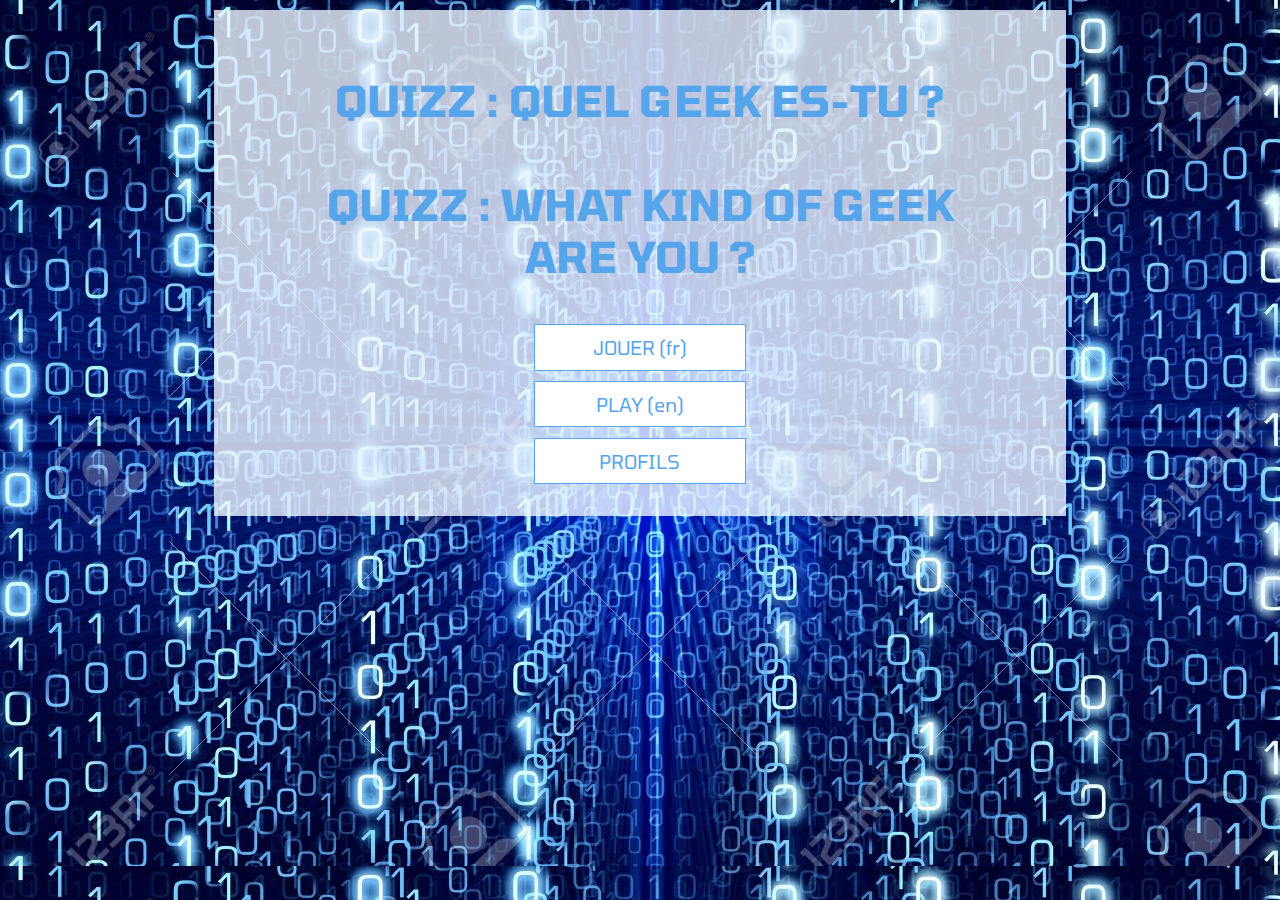
<file: version2_JS/index.html>
<!DOCTYPE html>
<html lang="en" dir="ltr">
  <head>
    <meta charset="utf-8">
    <title>Quizz quel geek es-tu ? version 2</title>
    <link href="https://fonts.googleapis.com/css?family=Tomorrow:400,500,600,700&display=swap" rel="stylesheet">
    <link rel="stylesheet" href="style2.css">
  </head>

  <body>
    <div class="container">
      <div id="home" class="flex-center flex-column">
        <h1>QUIZZ : QUEL GEEK ES-TU ?<br> <br> QUIZZ : WHAT KIND OF GEEK ARE YOU ?</h1>
        <a class="btn" href="jeux.html">JOUER (fr)</a>
        <a class="btn" href="game.html">PLAY (en)</a>
        <a class="btn" href="profil.html">PROFILS</a>
      </div>
    </div>
  </body>
</html>
</file>
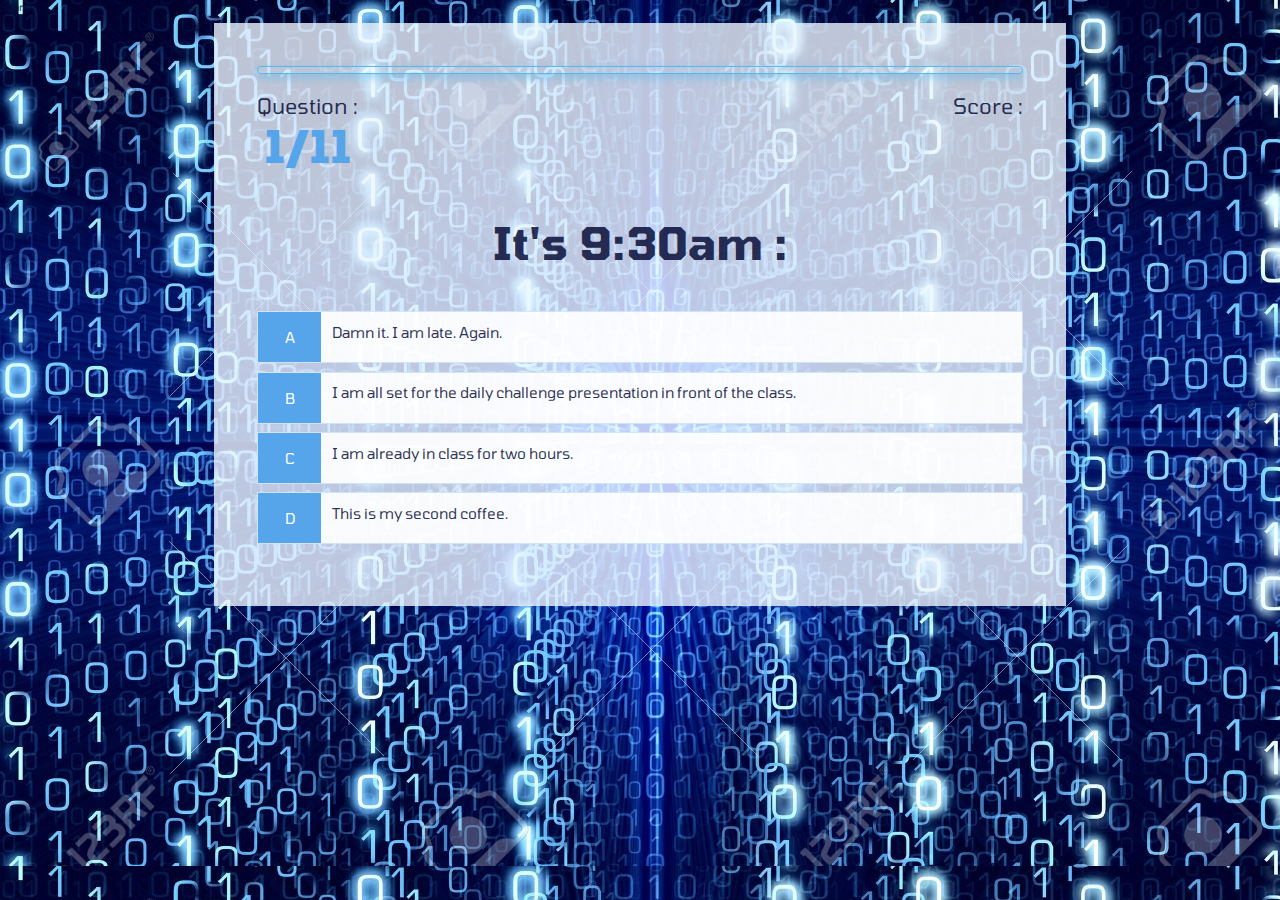
<file: version2_JS/game.html>
<!DOCTYPE html>
<html lang="en" dir="ltr">
  <head>
    <meta charset="utf-8">
    <title>quizz play</title>
    <link href="https://fonts.googleapis.com/css?family=Tomorrow:400,500,600,700&display=swap" rel="stylesheet">
    <link rel="stylesheet" href="style2.css">
    <link rel="stylesheet" href="game.css">
  </head>

  <body>

    <div class="">
      Score :
    </div>
    <div class="">

    </div>

    <div class="container">
      <div id="game" class="justify-center flex-column">
        <div id="progressBar">
          <div id="progressBarFull"></div>
        </div>
        <div id="count">
          <div id="count-item">
            <p class="count-prefix">
              Question :
            </p>
            <h2 class="count-text" id="qu-counter"></h2>
          </div>
          <div id="count-item">
            <p class="count-prefix">
              Score :
            </p>
            <h2 class="count-text" id="score"></h2>
          </div>
        </div>

        <h2 id="question" class="text-center"></h2>

        <div class="choice-container">
          <p class="choice-prefix">A</p>
          <p class="choice-text" data-number="4"></p>
        </div>
        <div class="choice-container">
          <p class="choice-prefix">B</p>
          <p class="choice-text" data-number="1"></p>
        </div>
        <div class="choice-container">
          <p class="choice-prefix">C</p>
          <p class="choice-text" data-number="2"></p>
        </div>
        <div class="choice-container">
          <p class="choice-prefix">D</p>
          <p class="choice-text" data-number="3"></p>
        </div>
      </div>
    </div>

  <script type="text/javascript" src="game.js"></script>
  </body>
</html>
</file>
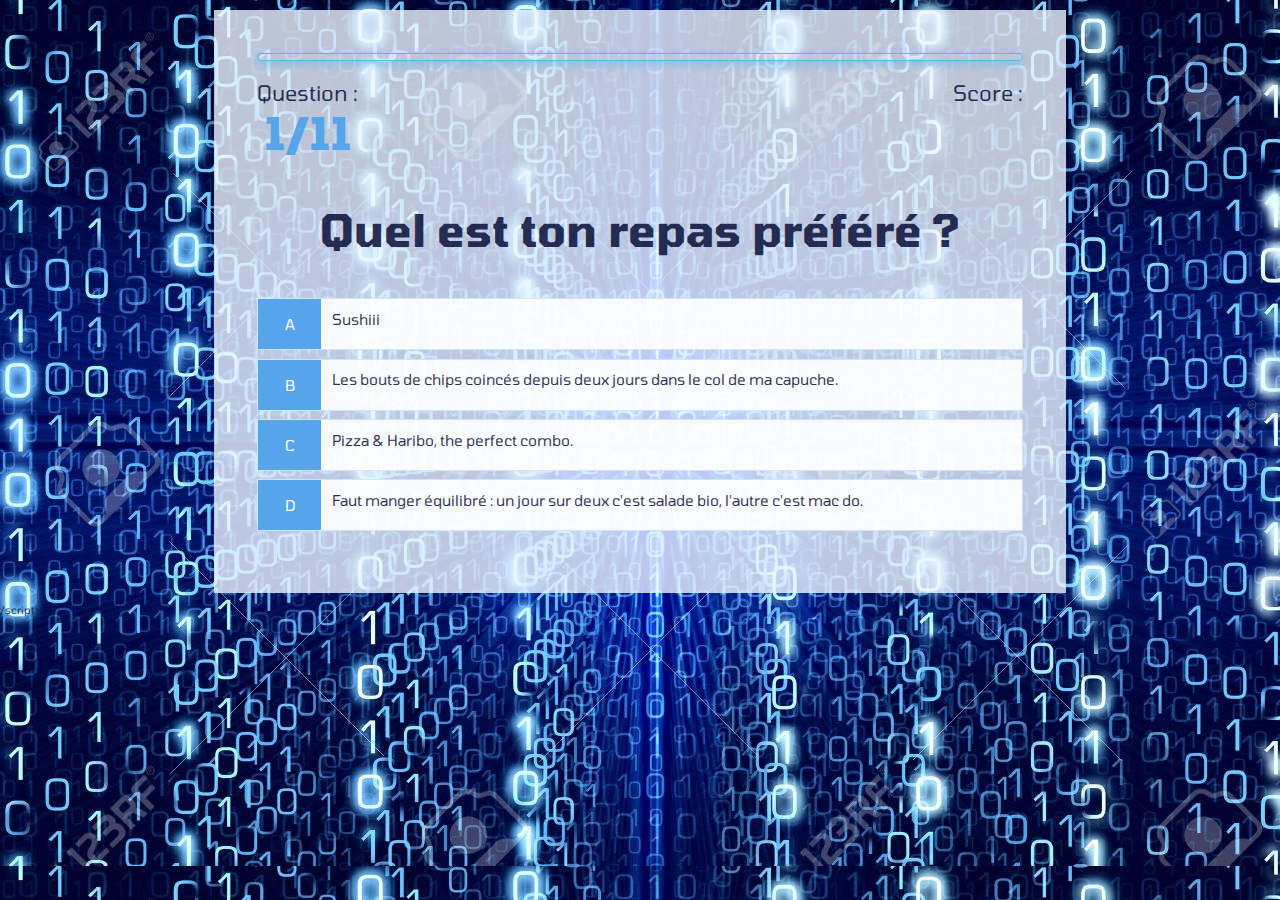
<file: version2_JS/jeux.html>
<!DOCTYPE html>
<html lang="en" dir="ltr">
  <head>
    <meta charset="utf-8">
    <title>quizz play</title>
    <link href="https://fonts.googleapis.com/css?family=Tomorrow:400,500,600,700&display=swap" rel="stylesheet">
    <link rel="stylesheet" href="style2.css">
    <link rel="stylesheet" href="game.css">
  </head>

  <body>

    <div class="container">
      <div id="game" class="justify-center flex-column">
        <div id="progressBar">
          <div id="progressBarFull"></div>
        </div>
        <div id="count">
          <div id="count-item">
            <p class="count-prefix">
              Question :
            </p>
            <h2 class="count-text" id="qu-counter"></h2>
          </div>
          <div id="count-item">
            <p class="count-prefix">
              Score :
            </p>
            <h2 class="count-text" id="score"></h2>
          </div>
        </div>


        <h2 id="question" class="text-center"></h2>

        <div class="choice-container">
          <p class="choice-prefix">A</p>
          <p class="choice-text" data-number="4"></p>
        </div>
        <div class="choice-container">
          <p class="choice-prefix">B</p>
          <p class="choice-text" data-number="1"></p>
        </div>
        <div class="choice-container">
          <p class="choice-prefix">C</p>
          <p class="choice-text" data-number="2"></p>
        </div>
        <div class="choice-container">
          <p class="choice-prefix">D</p>
          <p class="choice-text" data-number="3"></p>
        </div>
      </div>
    </div>

  <script src="jeux.js" charset="utf-8"></script>/script>
  </body>
</html>
</file>
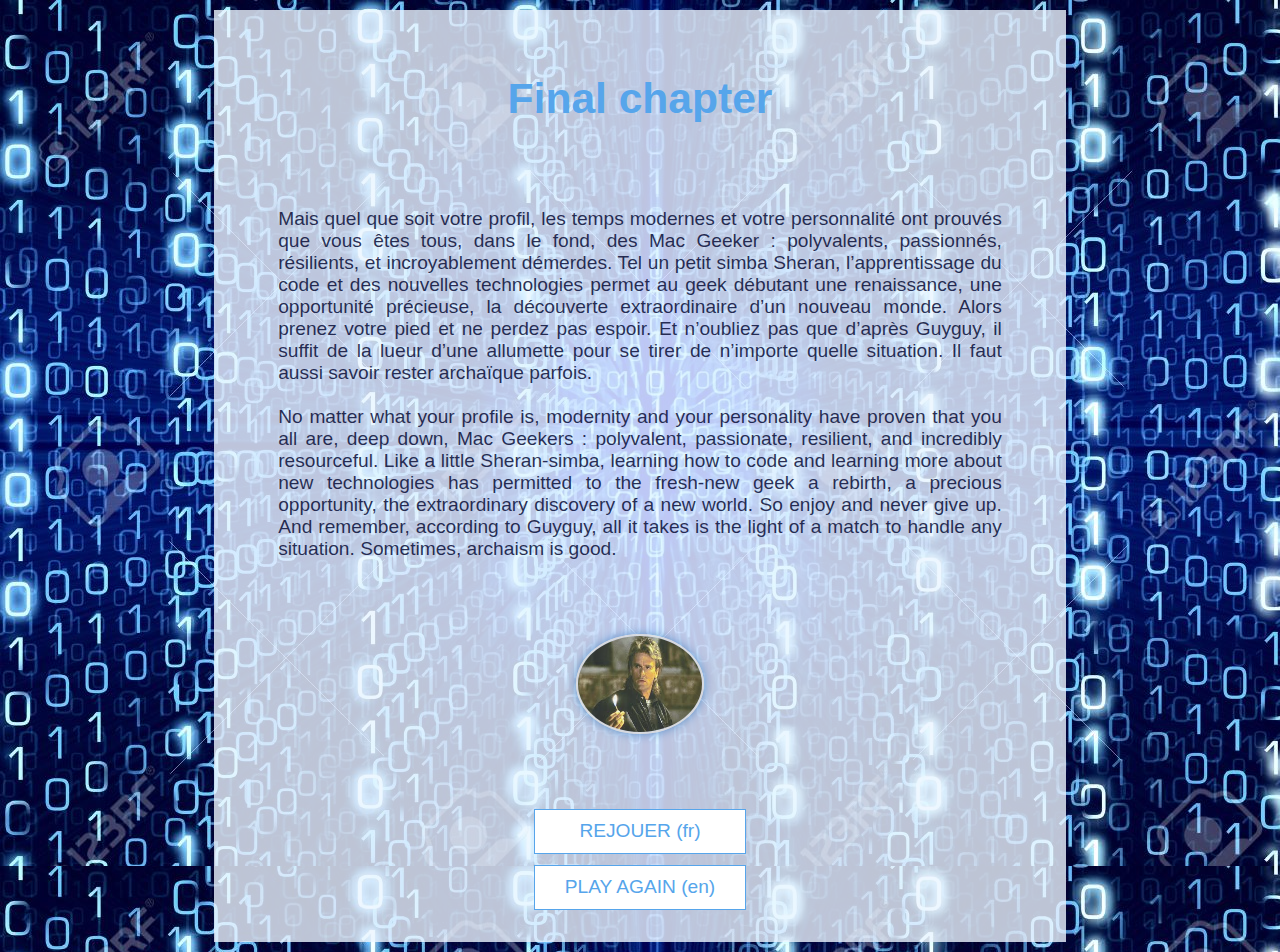
<file: version2_JS/profils.html>
<!DOCTYPE html>
<html lang="en" dir="ltr">
  <head>
    <meta charset="utf-8">
    <title></title>
    <link rel="stylesheet" href="style2.css">
    <link rel="stylesheet" href="game.css">
  </head>
  <body>
    <div class="container">
      <div id="end" class="flex-center flex-column">
        <h1 id="finalScore">Final chapter</h1>
        <div id="finalScoreText">  Mais quel que soit votre profil, les temps modernes et votre personnalité ont prouvés que vous êtes tous, dans le fond, des Mac Geeker : polyvalents, passionnés, résilients, et incroyablement démerdes. Tel un petit simba Sheran, l’apprentissage du code et des nouvelles technologies permet au geek débutant une renaissance, une opportunité précieuse, la découverte extraordinaire d’un nouveau monde. Alors prenez votre pied et ne perdez pas espoir. Et n’oubliez pas que d’après Guyguy, il suffit de la lueur d’une allumette pour se tirer de n’importe quelle situation. Il faut aussi savoir rester archaïque parfois. <br> <br>
        No matter what your profile is, modernity and your personality have proven that you all are, deep down, Mac Geekers : polyvalent, passionate, resilient, and incredibly resourceful. Like a little Sheran-simba, learning how to code and learning more about new technologies has permitted to the fresh-new geek a rebirth, a precious opportunity, the extraordinary discovery of a new world. So enjoy and never give up. And remember, according to Guyguy, all it takes is the light of a match to handle any situation. Sometimes, archaism is good.
        </div>
        <div class="other">
          <img class="image3" src="img/image10.jpg" alt="" height='100'>
        </div>

        <a class="btn" href="jeux.html">REJOUER (fr)</a>
        <a class="btn" href="game.html">PLAY AGAIN (en)</a>
      </div>
    </div>
  </body>
</html>
</file>
<file: version2_JS/style2.css>
:root {
  background-image: url(img/matrix.jpg);
  font-size: 66.5%;
}


* {
  box-sizing: border-box;
  font-family: 'Tomorrow', sans-serif;
  margin: 0;
  padding: 0;
  color : #080d37d9;
}

h1, h2, h3 {
  margin-bottom: 1rem;
}

h1 {
  font-size: 4rem;
  color: #56a5eb;
  margin: 4rem 8rem;
  text-align: center;
}

h1>span{
  font-size: 2.4rem;
  font-weight: 500;
}

h2 {
  font-size: 4.2rem;
  margin-bottom: 4rem;
  font-size: 700;
}

h3 {
  font-size: 2.8rem;
  font-weight: 500;
}


/* UTILITIES */

.container {
  display: flex;
  width: 100%;
  height: 100%;
  background-color: rgba(236,245,255, 0.8);
  justify-content: center;
  align-items: center;
  max-width: 80rem;
  margin: 10px auto;
  padding: 2rem;
}

.container > * {
  width: 100%;
}

.flex-column {
  display: flex;
  flex-direction: column;
}

.flex-center {
  justify-content: center;
  align-items: center;
}

.justify-center {
  justify-content: center;
}

.text-center{
  text-align: center;
}

.hidden {
  display : none;
}

/* BUTTONS */

.btn {
  font-size: 1.8rem;
  padding: 1rem 0;
  width: 20rem;
  text-align: center;
  border: 0.1rem solid #56a5eb;
  margin-bottom: 1rem;
  text-decoration: none;
  color: #56a5eb;
  background-color: white;
}

.btn:hover{
  cursor: pointer;
  box-shadow: 0 0.4rem 1.4rem 0 rgba(86, 185, 235, 0.5);
  transform: translateY(-0.1rem);
}

.btn[disabled]:hover{
  cursor: not-allowed;
  box-shadow: none;
  transform: none;
}
</file>
<file: version2_JS/game.css>
.choice-container {
  display: flex;
  margin-bottom: 0.8rem;
  width: 100%;
  font-size: 1.4rem;
  border: 0.1rem solid rgba(86, 165, 235, 0.25);
  background-color: rgba(255,255,255, 0.9);
}

.choice-container:hover {
  cursor: pointer;
  box-shadow: 0 0.4rem 1.4rem 0 rgba(86, 185, 235, 0.5);
  transform: translateY(-0.1rem);
  transition: transform 150ms;
}

.choice-prefix {
  padding: 1.5rem 2.5rem;
  background-color: #56a5eb;
  color: white;
  justify-content: center;
  align-items: center;
}

.choice-text {
  padding: 1rem;
  width : 100%;
}

#game {
  padding-bottom: 1rem;
  margin: 2rem;
}

/* heading */

#count {
  display: flex;
  justify-content: space-between;
}

.count-prefix {
  text-align: center;
  font-size: 2rem;
}

.count-text {
  text-align: center;
  color: #56a5eb;
}

/* PROGRESS BAR  ***********/

#progressBar {
  width: 100%;
  height : 0.8rem;
  border: 0.1rem solid rgba(86, 185, 235, 1);
  box-shadow: 0rem 0.3rem 0.8rem 0rem rgba(86, 185, 235, 0.6);
  border-radius: 5px;
  margin-bottom: 1.8rem;
}

#progressBarFull {
  height : 100%;
  background-color: #080d37d9;
  /* rgba(0,3,53, 0.5); */
  border-radius: 5px;
  width:0%;
}

/* // RESULT ***** */

#finalScoreText {
  font-size: 1.8rem;
  margin: 4rem;
  text-align: justify;
}

#wrapper {
  width:100%;
}

#wrapper > .pics {
  position:relative;
  height:29rem;
  width:450px;
  margin:0 auto;
}

.pics > img {
  position:absolute;
  left:7rem;
  width: 30rem;
  border-radius: 50%;
}


.imge2 {
  margin-top: -1rem;
}

.imge2 {
  transition: opacity .25s ease-in-out;
  -moz-transition: opacity .25s ease-in-out;
  -webkit-transition: opacity .25s ease-in-out;
}

.imge2:hover {
  opacity:0;
}


.other {
  margin-bottom: 4rem;
  display: flex;
  flex-wrap: wrap;
  justify-content: space-evenly;
  height: 100%;
  width: 100%;
}

.image1 {
  width: 15rem;
  margin: 4rem auto;
  opacity: 90%;
}

.image2 {
  margin : 0 auto;
  width:40%;
  transition: transform .2s;
}

.image2:hover {
  transform: scale(1.2);
}

@-webkit-keyframes clignote {
0%{box-shadow:0px 0px 10px #4188c4;}
25%{box-shadow: 0px 10px 10px rgb(246, 233, 34);}
50%{box-shadow:10px 0px 10px #b4193d;}
75%{box-shadow:0px 0px 10px #83bae8;}
}

.image3{
  width: 12rem;
  margin: 3rem auto;
  border-radius: 50%;
  opacity: 80%;
  border: 2px solid #DDD;
box-shadow:0px 0px 10px #4183C4;
-webkit-animation-name: clignote;
-webkit-animation-duration: 1s;
-webkit-animation-iteration-count:infinite;
}
</file>
